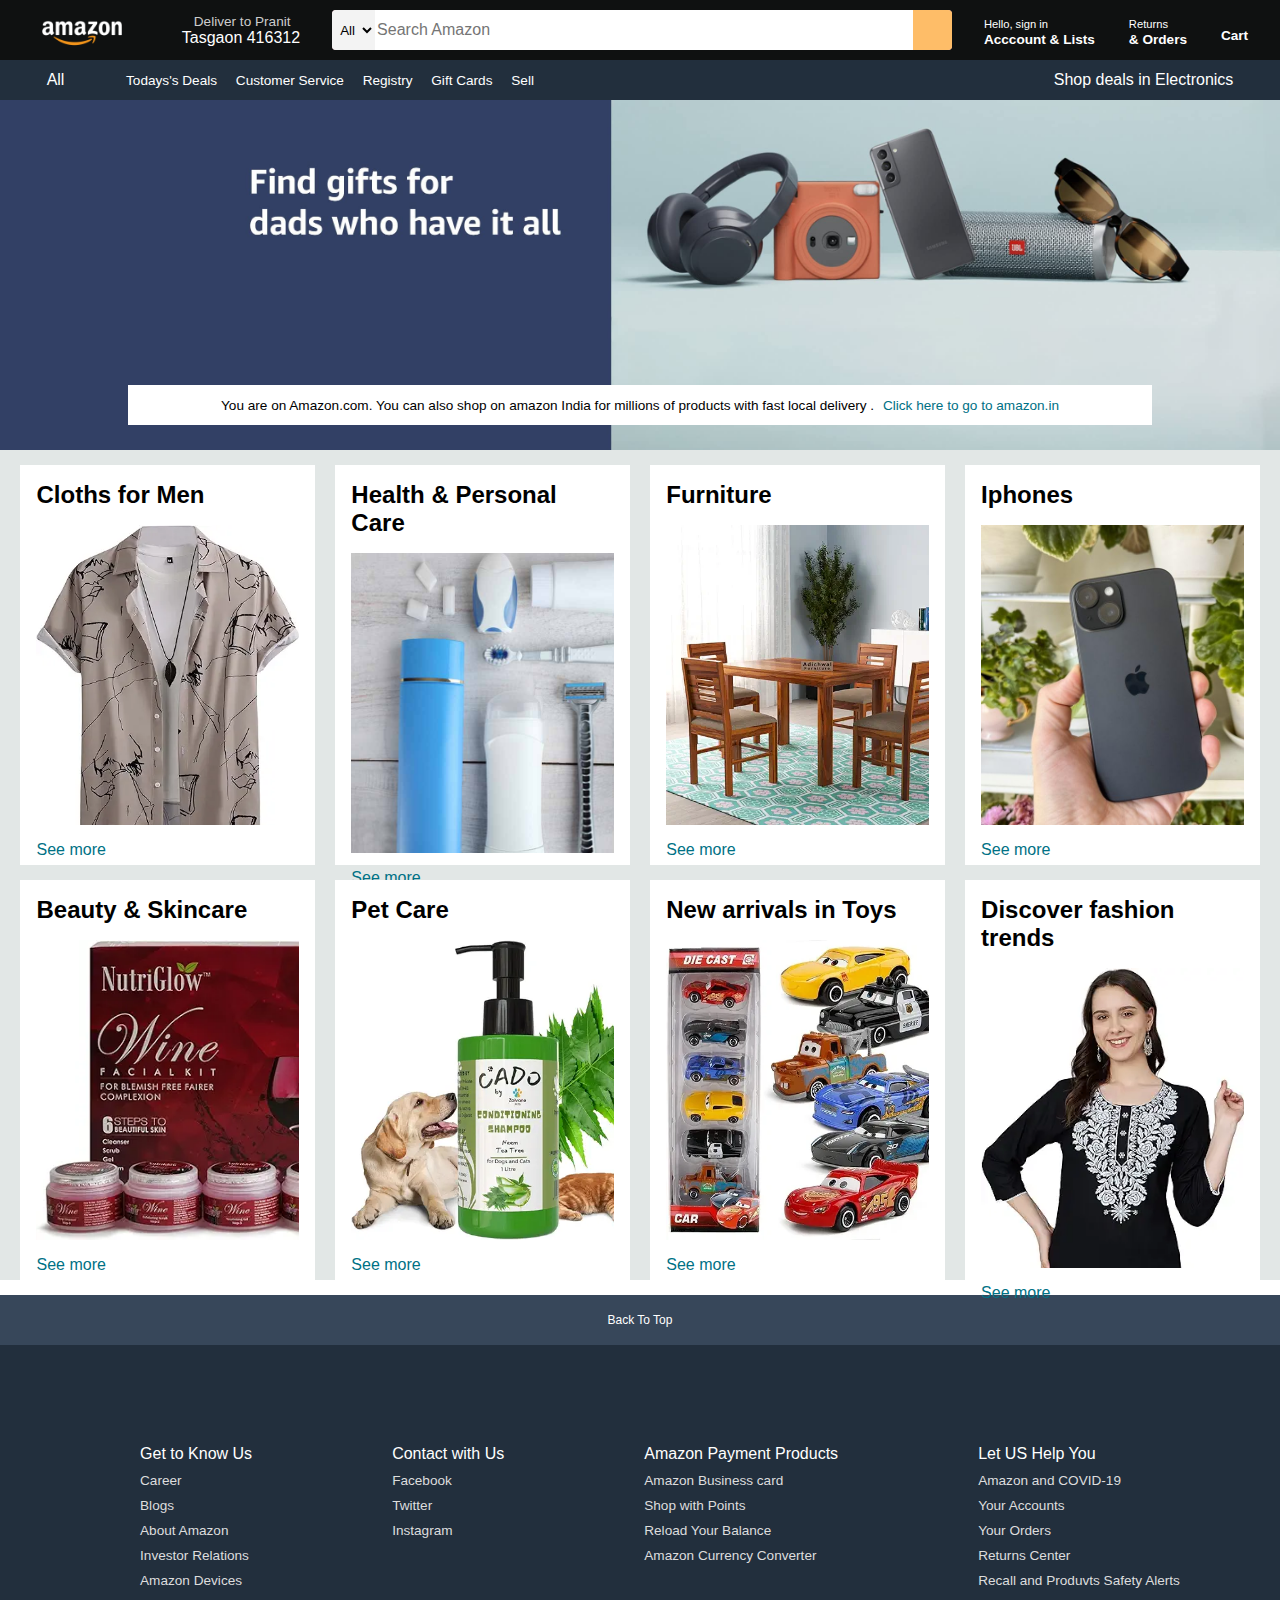
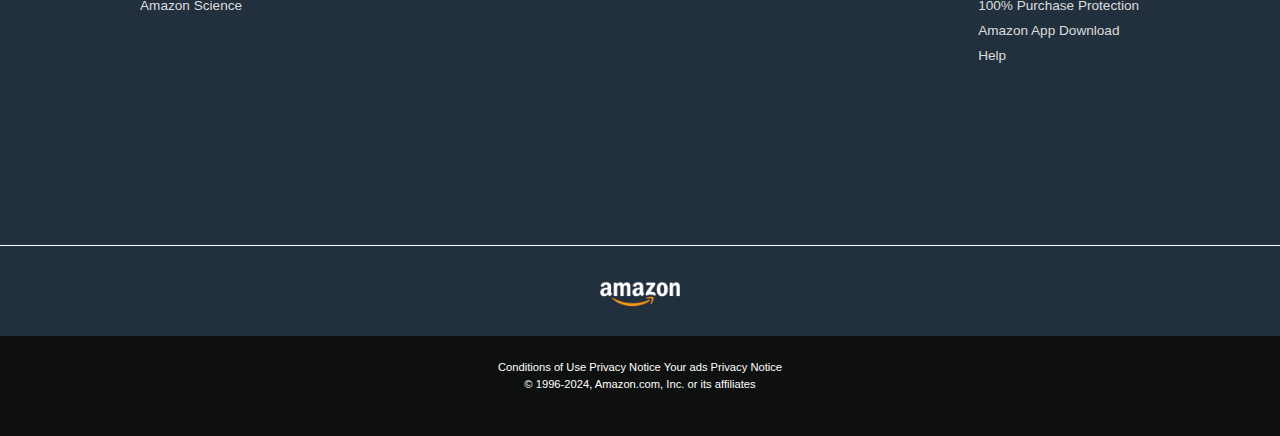
<file: Amazon_Homepage_Clone/index.html>
<!DOCTYPE html>
<html lang="en">

<head>
    <meta charset="UTF-8">
    <meta http-equiv="X-UA-Compatible" content="IE=edge">
    <meta name="viewport" content="width=device-width, initial-scale=1.0">
    <link rel="stylesheet" href="style.css">
    <link rel="stylesheet" href="https://cdnjs.cloudflare.com/ajax/libs/font-awesome/6.6.0/css/all.min.css" integrity="sha512-Kc323vGBEqzTmouAECnVceyQqyqdsSiqLQISBL29aUW4U/M7pSPA/gEUZQqv1cwx4OnYxTxve5UMg5GT6L4JJg==" crossorigin="anonymous" referrerpolicy="no-referrer"
    />
    <title>Amazon</title>
</head>

<body>
    <header>
        <div class="navbar">
            <div class="nav-logo border">
                <div class="logo">
                </div>
            </div>

            <div class="nav-address border">
                <p class="add-first">Deliver to Pranit</p>
                <div class="add-icon">
                    <i class="fa-solid fa-location-dot"></i>
                    <p class="add-second">Tasgaon 416312</p>
                </div>
            </div>


            <div class="nav-search">
                <select class="search-select">
                    <option>All</option>
                </select>
                <input placeholder="Search Amazon" class="search-input">
                <div class="search-icon">
                    <i class="fa-solid fa-magnifying-glass"></i>
                </div>
            </div>

            <div class="nav-signin border">
                <p><span>Hello, sign in</span></p>
                <p class="nav-second">Acccount & Lists</p>
            </div>

            <div class="nav-returns border">
                <p><span>Returns</span></p>
                <p class="nav-second">& Orders</p>
            </div>
            <div class="nav-cart border">
                <i class="fa-solid fa-cart-shopping"></i> Cart
            </div>
        </div>

        <div class="pannel">
            <div class="pannel-all">
                <i class="fa-solid fa-bars"></i> All
            </div>
            <div class="pannel-ops">
                <p>Todays's Deals</p>
                <p>Customer Service</p>
                <p>Registry</p>
                <p>Gift Cards</p>
                <p>Sell</p>
            </div>
            <div class="panne-deals">
                Shop deals in Electronics
            </div>
        </div>
    </header>

    <div class="hero-section">
        <div class="hero-msg">
            <p>You are on Amazon.com. You can also shop on amazon India for millions of products with fast local delivery .
                <a href="https://www.amazon.in/">Click here to go to amazon.in </a>
            </p>
        </div>

    </div>

    <div class="shop-section">
        <div class="box1 box">
            <div class="box-content">
                <h2>Cloths for Men</h2>
                <div class="box-img" style="background-image: url('box1_image.jpg');"></div>
                <p><a href="https://www.amazon.in/s?k=clothes+men&crid=1YTRXQ1ANOXDA&sprefix=clothes+men%2Caps%2C338&ref=nb_sb_noss_1">See more</a></p>
            </div>
        </div>
        <div class="box2 box">
            <div class="box-content">
                <h2>Health & Personal Care</h2>
                <div class="box-img" style="background-image: url('box2_image.jpg');"></div>
                <p>
                    <a href="https://www.amazon.in/s?k=health+and+personal+care+items&crid=I7JBRCRS7OX4&sprefix=health+and+personal+care%2Caps%2C315&ref=nb_sb_ss_pltr-xclick_1_24">See more</a>
                </p>
            </div>
        </div>
        <div class="box3 box">
            <div class="box-content">
                <h2>Furniture</h2>
                <div class="box-img" style="background-image: url('box3_image.jpg');"></div>
                <p>
                    <a href="https://www.amazon.in/s?k=furniture&crid=3XVQLRSIU1WQ&sprefix=furni%2Caps%2C320&ref=nb_sb_ss_pltr-xclick_1_5">See more</a></p>
            </div>
        </div>
        <div class="box4 box">
            <div class="box-content">
                <h2>Iphones</h2>
                <div class="box-img" style="background-image: url('box4_image.jpg');"></div>
                <p>
                    <a href="https://www.amazon.in/s?k=iphone&crid=1GE2WBMS46PR1&sprefix=ip%2Caps%2C340&ref=nb_sb_ss_pltr-xclick_1_2">See more</a>
                </p>
            </div>
        </div>

        <div class="box1 box">
            <div class="box-content">
                <h2>Beauty & Skincare</h2>
                <div class="box-img" style="background-image: url('box5_image.jpg');"></div>
                <p><a href="https://www.amazon.in/s?k=beauty+and+skincare&crid=3P1Z3A2TMDHLA&sprefix=beauty+a%2Caps%2C349&ref=nb_sb_ss_pltr-xclick_6_8">See more</a></p>
            </div>
        </div>
        <div class="box2 box">
            <div class="box-content">
                <h2>Pet Care</h2>
                <div class="box-img" style="background-image: url('box6_image.jpg');"></div>
                <p>
                    <a href="https://www.amazon.in/s?k=pet+care&crid=2GNNJCU6ZGQYJ&sprefix=pet+care%2Caps%2C321&ref=nb_sb_noss_1">See more</a>
                </p>
            </div>
        </div>
        <div class="box3 box">
            <div class="box-content">
                <h2>New arrivals in Toys</h2>
                <div class="box-img" style="background-image: url('box7_image.jpg');"></div>
                <p>
                    <a href="https://www.amazon.in/s?k=Toys&crid=1UMB7RXI76QAK&sprefix=toys%2Caps%2C367&ref=nb_sb_noss_1">See more</a></p>
            </div>
        </div>
        <div class="box4 box">
            <div class="box-content">
                <h2>Discover fashion trends</h2>
                <div class="box-img" style="background-image: url('box8_image.jpg');"></div>
                <p><a href="https://www.amazon.in/s?k=discover+fashion+trends&crid=F70TJQRTFZ3X&sprefix=discover+fash%2Caps%2C343&ref=nb_sb_ss_pltr-xclick_1_13">See more</a></p>
            </div>
        </div>
    </div>

    <footer>
        <div class="foot-pannel1">
            Back To Top
        </div>

        <div class="foot-pannel2">
            <ul>
                <p>Get to Know Us</p>
                <a>Career</a>
                <a>Blogs</a>
                <a>About Amazon</a>
                <a>Investor Relations</a>
                <a>Amazon Devices</a>
                <a>Amazon Science</a>
            </ul>

            <ul>
                <p>Contact with Us</p>
                <a href="https://www.amazon.in/gp/redirect.html/ref=footer_fb?location=http://www.facebook.com/AmazonIN&token=2075D5EAC7BB214089728E2183FD391706D41E94&6">Facebook</a>
                <a href="https://www.amazon.in/gp/redirect.html/ref=footer_twitter?location=http://twitter.com/AmazonIN&token=A309DFBFCB1E37A808FF531934855DC817F130B6&6">Twitter</a>
                <a href="https://www.amazon.in/gp/redirect.html?location=https://www.instagram.com/amazondotin&token=264882C912E9D005CB1D9B61F12E125D5DF9BFC7&source=standards">Instagram</a>
            </ul>

            <ul>
                <p>Amazon Payment Products</p>
                <a>Amazon Business card</a>
                <a>Shop with Points</a>
                <a>Reload Your Balance</a>
                <a>Amazon Currency Converter</a>
            </ul>

            <ul>
                <p>Let US Help You</p>
                <a>Amazon and COVID-19</a>
                <a>Your Accounts</a>
                <a>Your Orders</a>
                <a>Returns Center</a>
                <a>Recall and Produvts Safety Alerts</a>
                <a>100% Purchase Protection</a>
                <a href="https://www.amazon.in/gp/browse.html?node=6967393031&ref_=footer_mobapp">Amazon App Download</a>
                <a>Help</a>
            </ul>
        </div>

        <div class="foot-pannel3">
            <div class="logo"></div>
        </div>

        <div class="foot-pannel4">
            <div class="pages">
                <a>Conditions of Use</a>
                <a>Privacy Notice</a>
                <a>Your ads Privacy Notice</a>
            </div>
            <div class="copyright">
                © 1996-2024, Amazon.com, Inc. or its affiliates
            </div>
        </div>

    </footer>

</body>

</html>
</file>
<file: Amazon_Homepage_Clone/style.css>
/** box 1 **/

* {
    margin: 0;
    font-family: 'Franklin Gothic Medium', 'Arial Narrow', Arial, sans-serif;
    border: border-box;
}

.navbar {
    height: 60px;
    background-color: #0f1111;
    color: white;
    display: flex;
    align-items: center;
    justify-content: space-evenly;
}

.nav-logo {
    height: 50px;
    width: 113px;
}

.logo {
    background-image: url(amazon_logo.png);
    background-size: cover;
    height: 50px;
    width: 100%;
}

.border {
    border: 2px solid transparent;
}

.border:hover {
    border: 1px solid white;
}


/** box 2 **/

.add-first {
    color: #cccccc;
    font-size: 0.85rem;
    margin-left: 15px;
}

.add-second {
    font-size: 1rem;
    margin-left: 3px;
}

.add-icon {
    display: flex;
    align-items: center;
}


/** box 3 **/

.nav-search {
    display: flex;
    background-color: pink;
    justify-content: space-evenly;
    width: 620px;
    height: 40px;
    border-radius: 4px;
}

.search-select {
    background-color: #f3f3f3;
    width: 50px;
    text-align: center;
    border-top-left-radius: 4px;
    border-bottom-left-radius: 4px;
    border: none;
}

.search-input {
    width: 100%;
    font-size: 1rem;
    border: none;
}

.search-icon {
    width: 45px;
    display: flex;
    justify-content: center;
    align-items: center;
    font-size: 1.2rem;
    background-color: #febd68;
    border-top-right-radius: 4px;
    border-bottom-right-radius: 4px;
    color: #0f1111;
}

.nav-search:hover {
    border: 2px solid orange;
}


/** box 4 **/

span {
    font-size: 0.7rem;
}

.nav-second {
    font-size: 0.85rem;
    font-weight: 700;
    color: white;
}


/** box 5 **/

.nav-cart i {
    font-size: 30px;
}

.nav-cart {
    font-size: 0.85rem;
    font-weight: 700;
}


/** pannel **/

.pannel {
    height: 40px;
    background-color: #222f3d;
    display: flex;
    color: white;
    align-items: center;
    justify-content: space-evenly;
}

.pannel-ops p {
    display: inline;
    margin-left: 15px;
}

.pannel-ops {
    width: 70%;
    font-size: 0.85rem;
}

.pannel-deals {
    font-size: 0.9rem;
    font-weight: 700;
}


/** hero section **/

.hero-section {
    background-image: url(hero_image.jpg);
    background-size: cover;
    height: 350px;
    display: flex;
    justify-content: center;
    align-items: flex-end;
}

.hero-msg {
    background-color: white;
    color: black;
    height: 40px;
    display: flex;
    align-items: center;
    justify-content: center;
    font-size: 0.85rem;
    width: 80%;
    margin-bottom: 25px;
}

.hero-msg a {
    color: #007185;
    margin-left: 5px;
    text-decoration: none;
}


/** shop section */

.shop-section {
    display: flex;
    flex-wrap: wrap;
    justify-content: space-evenly;
    background-color: #e2e7e6;
}

.box {
    /* border: 2px solid black; */
    height: 400px;
    width: 23%;
    background-color: white;
    padding: 20px, 0px, 15px;
    margin-top: 15px;
}

p a {
    color: #007185;
    text-decoration: none;
}

.box-img {
    height: 300px;
    background-size: cover;
    margin-top: 1rem;
    margin-bottom: 1rem;
}

.box-content {
    margin-top: 1rem;
    margin-left: 1rem;
    margin-right: 1rem;
}


/* .box-content p {
    color: #007185;
    
} */


/** footer **/

footer {
    margin-top: 15px;
}

.foot-pannel1 {
    background-color: #37475a;
    color: white;
    height: 50px;
    display: flex;
    justify-content: center;
    align-items: center;
    font-size: 0.75rem;
}

.foot-pannel2 {
    background-color: #222f3d;
    color: white;
    height: 500px;
    display: flex;
    justify-content: space-evenly;
}

ul {
    margin-top: 100px;
}

ul a {
    display: block;
    font-size: 0.85rem;
    margin-top: 10px;
    color: #dddddd;
    text-decoration: none;
}

.foot-pannel3 {
    background-color: #222f3d;
    color: white;
    border-top: 1px solid white;
    height: 90px;
    display: flex;
    justify-content: center;
    align-items: center;
}

.logo {
    background-image: url(amazon_logo.png);
    background-size: cover;
    height: 50px;
    width: 100px;
}

.foot-pannel4 {
    background-color: #0f1111;
    color: white;
    height: 100px;
    font-size: 0.7rem;
    text-align: center;
    /* display: flex;
    justify-content: center;
    align-items: center; */
}

.pages {
    padding-top: 25px;
}

.copyright {
    padding-top: 5px;
}
</file>
